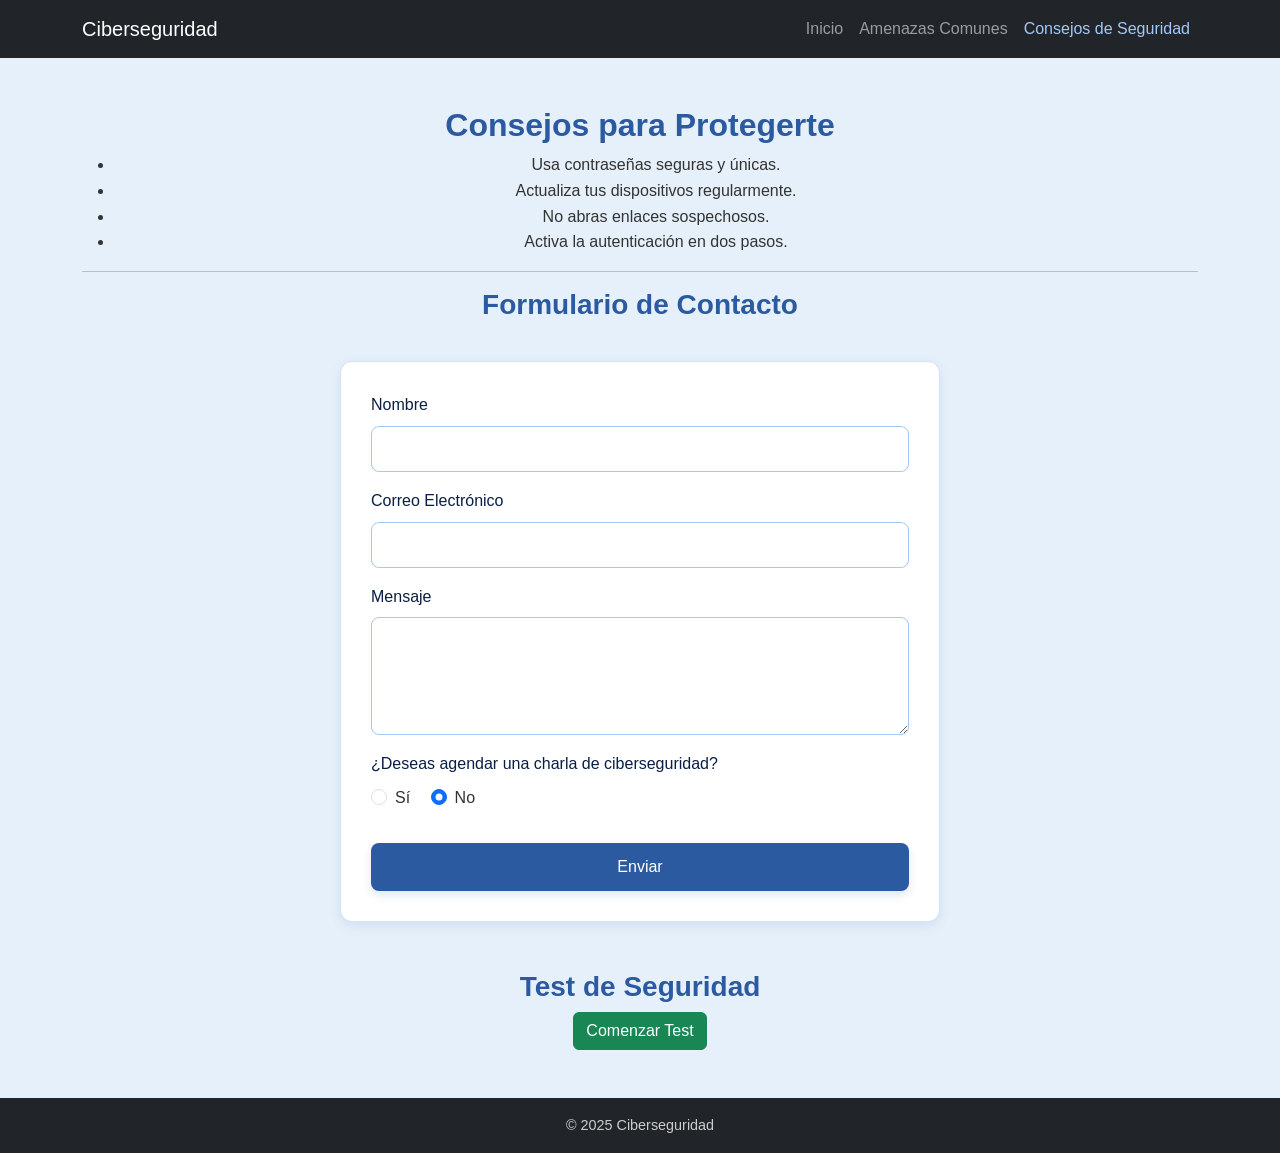
<file: consejos.html>
<!DOCTYPE html>
<html lang="es">
<head>
  <meta charset="UTF-8">
  <meta name="viewport" content="width=device-width, initial-scale=1">
  <title>Consejos de Seguridad | Ciberseguridad</title>
  <link href="https://cdn.jsdelivr.net/npm/bootstrap@5.3.0/dist/css/bootstrap.min.css" rel="stylesheet">
  <link rel="stylesheet" href="css/estilos.css">
</head>
<body>

  <!-- Navbar -->
  <nav class="navbar navbar-expand-lg navbar-dark bg-dark">
    <div class="container">
      <a class="navbar-brand" href="index.html">Ciberseguridad</a>
      <button class="navbar-toggler" type="button" data-bs-toggle="collapse" data-bs-target="#menuNav">
        <span class="navbar-toggler-icon"></span>
      </button>
      <div class="collapse navbar-collapse" id="menuNav">
        <ul class="navbar-nav ms-auto">
          <li class="nav-item"><a class="nav-link" href="index.html">Inicio</a></li>
          <li class="nav-item"><a class="nav-link" href="amenazas.html">Amenazas Comunes</a></li>
          <li class="nav-item"><a class="nav-link active" href="consejos.html">Consejos de Seguridad</a></li>
        </ul>
      </div>
    </div>
  </nav>

  <main class="container my-5">
    <h2>Consejos para Protegerte</h2>
    <ul>
      <li>Usa contraseñas seguras y únicas.</li>
      <li>Actualiza tus dispositivos regularmente.</li>
      <li>No abras enlaces sospechosos.</li>
      <li>Activa la autenticación en dos pasos.</li>
    </ul>

    <hr>

    <h3>Formulario de Contacto</h3>

    <form id="contactoForm">
      <div class="mb-3">
        <label for="nombre" class="form-label">Nombre</label>
        <input type="text" class="form-control" id="nombre" required>
      </div>
    
      <div class="mb-3">
        <label for="correo" class="form-label">Correo Electrónico</label>
        <input type="email" class="form-control" id="correo" required>
      </div>
    
      <div class="mb-3">
        <label for="mensaje" class="form-label">Mensaje</label>
        <textarea class="form-control" id="mensaje" rows="4" required></textarea>
      </div>
    
      <div class="mb-3">
        <label class="form-label">¿Deseas agendar una charla de ciberseguridad?</label><br>
        <div class="form-check form-check-inline">
          <input class="form-check-input" type="radio" name="agendar" id="agendarSi" value="si">
          <label class="form-check-label" for="agendarSi">Sí</label>
        </div>
        <div class="form-check form-check-inline">
          <input class="form-check-input" type="radio" name="agendar" id="agendarNo" value="no" checked>
          <label class="form-check-label" for="agendarNo">No</label>
        </div>
      </div>
    
      <div id="datosCita" style="display: none;">
        <div class="mb-3">
          <label for="fecha" class="form-label">Fecha de la cita</label>
          <input type="date" class="form-control" id="fecha">
        </div>
        <div class="mb-3">
          <label for="hora" class="form-label">Hora de la cita</label>
          <select class="form-control" id="hora">
            <option value="">Selecciona una hora</option>
            <option value="10:00">10:00 AM</option>
            <option value="11:30">11:30 AM</option>
            <option value="15:00">15:00 PM</option>
            <option value="16:30">16:30 PM</option>
          </select>
        </div>
      </div>
    
      <button type="submit" class="btn btn-primary">Enviar</button>
    </form>
    <div id="resumenCita" class="mt-4" style="display: none;"></div>

    <h3 class="mt-5">Test de Seguridad</h3>
    <button class="btn btn-success" data-bs-toggle="modal" data-bs-target="#modalTest">Comenzar Test</button>

    <!-- Modal -->
    <div class="modal fade" id="modalTest" tabindex="-1">
      <div class="modal-dialog">
        <div class="modal-content">
          <div class="modal-header">
            <h5 class="modal-title">Test Básico de Seguridad</h5>
            <button type="button" class="btn-close" data-bs-dismiss="modal"></button>
          </div>
          <div class="modal-body">
            <p>¿Cuál es una buena práctica de seguridad?</p>
            <button class="btn btn-outline-primary d-block mb-2 test-opcion">Compartir contraseñas</button>
            <button class="btn btn-outline-primary d-block mb-2 test-opcion">No actualizar el software</button>
            <button class="btn btn-outline-primary d-block mb-2 test-opcion correcta">Usar autenticación en dos pasos</button>
          </div>
        </div>
      </div>
    </div>

  </main>

  <footer class="bg-dark text-white text-center py-3">
    <p class="mb-0">© 2025 Ciberseguridad</p>
  </footer>
<!-- Modal de resumen -->
<div class="modal fade" id="modalResumen" tabindex="-1" aria-labelledby="modalResumenLabel" aria-hidden="true">
  <div class="modal-dialog">
    <div class="modal-content">
      <div class="modal-header">
        <h5 class="modal-title" id="modalResumenLabel">Resumen de tu contacto</h5>
        <button type="button" class="btn-close" data-bs-dismiss="modal" aria-label="Cerrar"></button>
      </div>
      <div class="modal-body" id="modalContenido">
        <!-- Aquí se insertará el resumen -->
      </div>
      <div class="modal-footer">
        <button type="button" class="btn btn-primary" data-bs-dismiss="modal">Cerrar</button>
      </div>
    </div>
  </div>
</div>

  <script src="https://cdn.jsdelivr.net/npm/bootstrap@5.3.0/dist/js/bootstrap.bundle.min.js"></script>
  <script src="https://code.jquery.com/jquery-3.6.0.min.js"></script>
  <script src="js/scripts.js"></script>
</body>
</html>
</file>
<file: css/estilos.css>
/* ===== Reset básico ===== */
body {
  font-family: 'Segoe UI', sans-serif;
  color: #333333;
  background-color: #E6F0FA;
  line-height: 1.6;
  text-align: center;
}

/* ===== Encabezado ===== */
header,
.navbar,
footer {
  background-color: #0A1F44;
  color: #ffffff;
}

header h1,
header p {
  color: #ffffff;
}

/* ===== Títulos ===== */
h1, h2, h3, h4, h5 {
  color: #2C5AA0;
  font-weight: 600;
}

/* ===== Botones modernos ===== */
.btn-primary,
.btn-outline-primary {
  padding: 12px 24px;
  font-weight: 500;
  border-radius: 8px;
  transition: all 0.3s ease;
  font-size: 1rem;
  box-shadow: 0 4px 10px rgba(44, 90, 160, 0.15);
}

.btn-primary {
  background-color: #2C5AA0;
  border: none;
  color: #fff;
}

.btn-primary:hover {
  background-color: #1e4178;
  transform: translateY(-2px);
}

.btn-outline-primary {
  border: 2px solid #2C5AA0;
  color: #2C5AA0;
  background-color: transparent;
}

.btn-outline-primary:hover {
  background-color: #A3C9F9;
  color: #0A1F44;
  transform: translateY(-2px);
}

/* ===== Tarjetas ===== */
.card {
  background-color: #ffffff;
  border: 1px solid #d0e4f7;
  border-radius: 10px;
  transition: transform 0.2s, box-shadow 0.2s;
  text-align: center;
}

.card:hover {
  transform: scale(1.03);
  box-shadow: 0 6px 16px rgba(0,0,0,0.1);
}

/* ===== Slick Slider consejos ===== */
.slick-consejos div {
  background-color: #ffffff;
  border: 1px solid #a3c9f9;
  border-radius: 12px;
  padding: 30px;
  text-align: center;
  box-shadow: 0 4px 10px rgba(44, 90, 160, 0.1);
}

/* ===== Otros ===== */
code {
  background-color: #d9ecff;
  padding: 2px 6px;
  border-radius: 4px;
  font-family: monospace;
}

footer p {
  margin: 0;
  font-size: 0.9rem;
  color: #cccccc;
}

/* Navbar active */
.navbar .nav-link.active {
  color: #A3C9F9;
}

/* ===== Estilo para el formulario de contacto ===== */
form {
  max-width: 600px;
  margin: 40px auto;
  padding: 30px;
  background-color: #ffffff;
  border: 1px solid #d0e4f7;
  border-radius: 12px;
  box-shadow: 0 4px 12px rgba(44, 90, 160, 0.1);
  text-align: left; /* Alinea campos a la izquierda */
}

/* Etiquetas y campos */
form .form-label {
  font-weight: 500;
  color: #0A1F44;
}

form .form-control {
  border-radius: 8px;
  border: 1px solid #a3c9f9;
  padding: 10px 12px;
  font-size: 1rem;
  transition: border-color 0.3s, box-shadow 0.3s;
}

form .form-control:focus {
  border-color: #2C5AA0;
  box-shadow: 0 0 0 3px rgba(44, 90, 160, 0.15);
}

/* Botón de envío */
form button[type="submit"] {
  margin-top: 15px;
  width: 100%;
}
</file>
